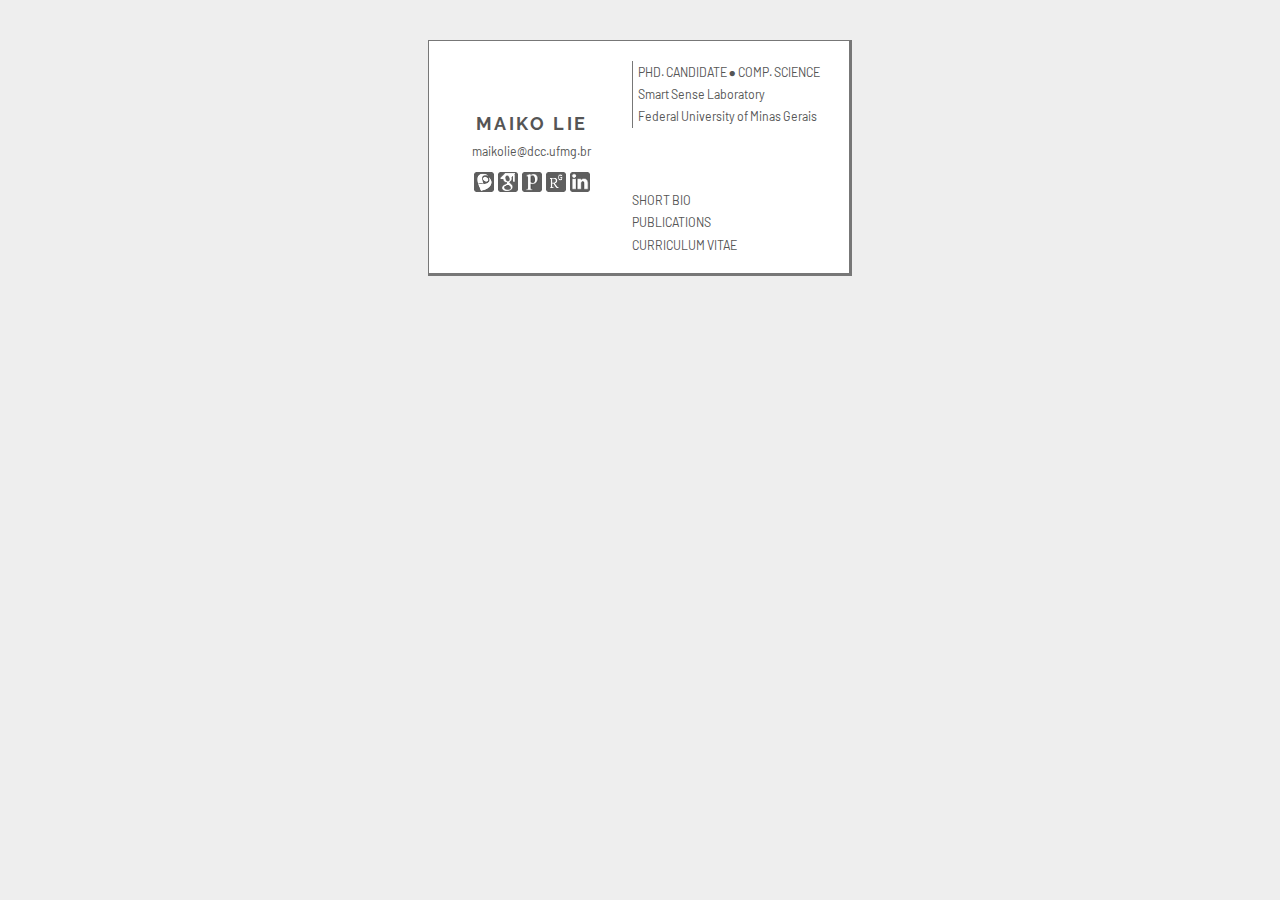
<file: index.html>
<html>

<head>
<title> Maiko Lie - Research Scientist </title>
<link href="style.css" rel="stylesheet" type="text/css" />
<link href="https://fonts.googleapis.com/css?family=Barlow|Nunito|Raleway" rel="stylesheet">
<link href="googlescholar-icon-gray.png" rel="icon" type="image/png" >
</head>

<body>
    <div class="bcard">

    <div class="bcard-half bcard-title">
        <div class="vfill"></div>

        <h2><a href="index.html">MAIKO LIE</a></h2>
        maikolie@dcc.ufmg.br
        <br />
        <br />
        <a href="http://lattes.cnpq.br/4254091149152139" title="Curriculo Lattes (portuguese)"><img src="lattes-icon-gray.png"/>&nbsp;</a>
        <a href="https://scholar.google.com/citations?user=wfqCJr4AAAAJ&hl=en"><img src="googlescholar-icon-gray.png" title="Google Scholar">&nbsp;</a>
        <a href="https://publons.com/researcher/2989588/maiko-lie/" title="Publons"><img src="publons-icon-gray.png"/>&nbsp;</a>
        <a href="https://www.researchgate.net/profile/Maiko_Lie" title="ResearchGate"><img src="researchgate-icon-gray.png">&nbsp;</a>
        <a href="https://www.linkedin.com/in/maikolie/" title="LinkedIn"><img src="linkedin-icon-gray.png"></a>

        <div class="vfill"></div>

    </div>

    <div class="bcard-half">
        <div class="bcard-quarter">
        <ul class="bleft">
        <!--
        <li> MSC. CANDIDATE &nbsp;&nbsp;&#9679;&nbsp;&nbsp; COMP. VISION </li>
        <li> Imag. and Electronic Instrum. Lab.</li>
        <li> Federal University of Tech. - Parana</li>
        -->
        <li> PHD. CANDIDATE &#9679; COMP. SCIENCE </li>
        <!--
        <li> Smart Surveillance Interest Group</li>
        -->
        <li> Smart Sense Laboratory</li>
        <li> Federal University of Minas Gerais</li>
        </ul>
        </div>
        <div class="bcard-quarter">
        <ul>
        <li> <br /> </li>
        <li> <a href="shortbio.html"> SHORT BIO </a></li>
        <li> <a href="publications.html" > PUBLICATIONS </a></li>
        <li> <a href="cv.html"> CURRICULUM VITAE </a></li>
        </ul>
        </div>
        </div>
    </div>
</body>

</html>
</file>
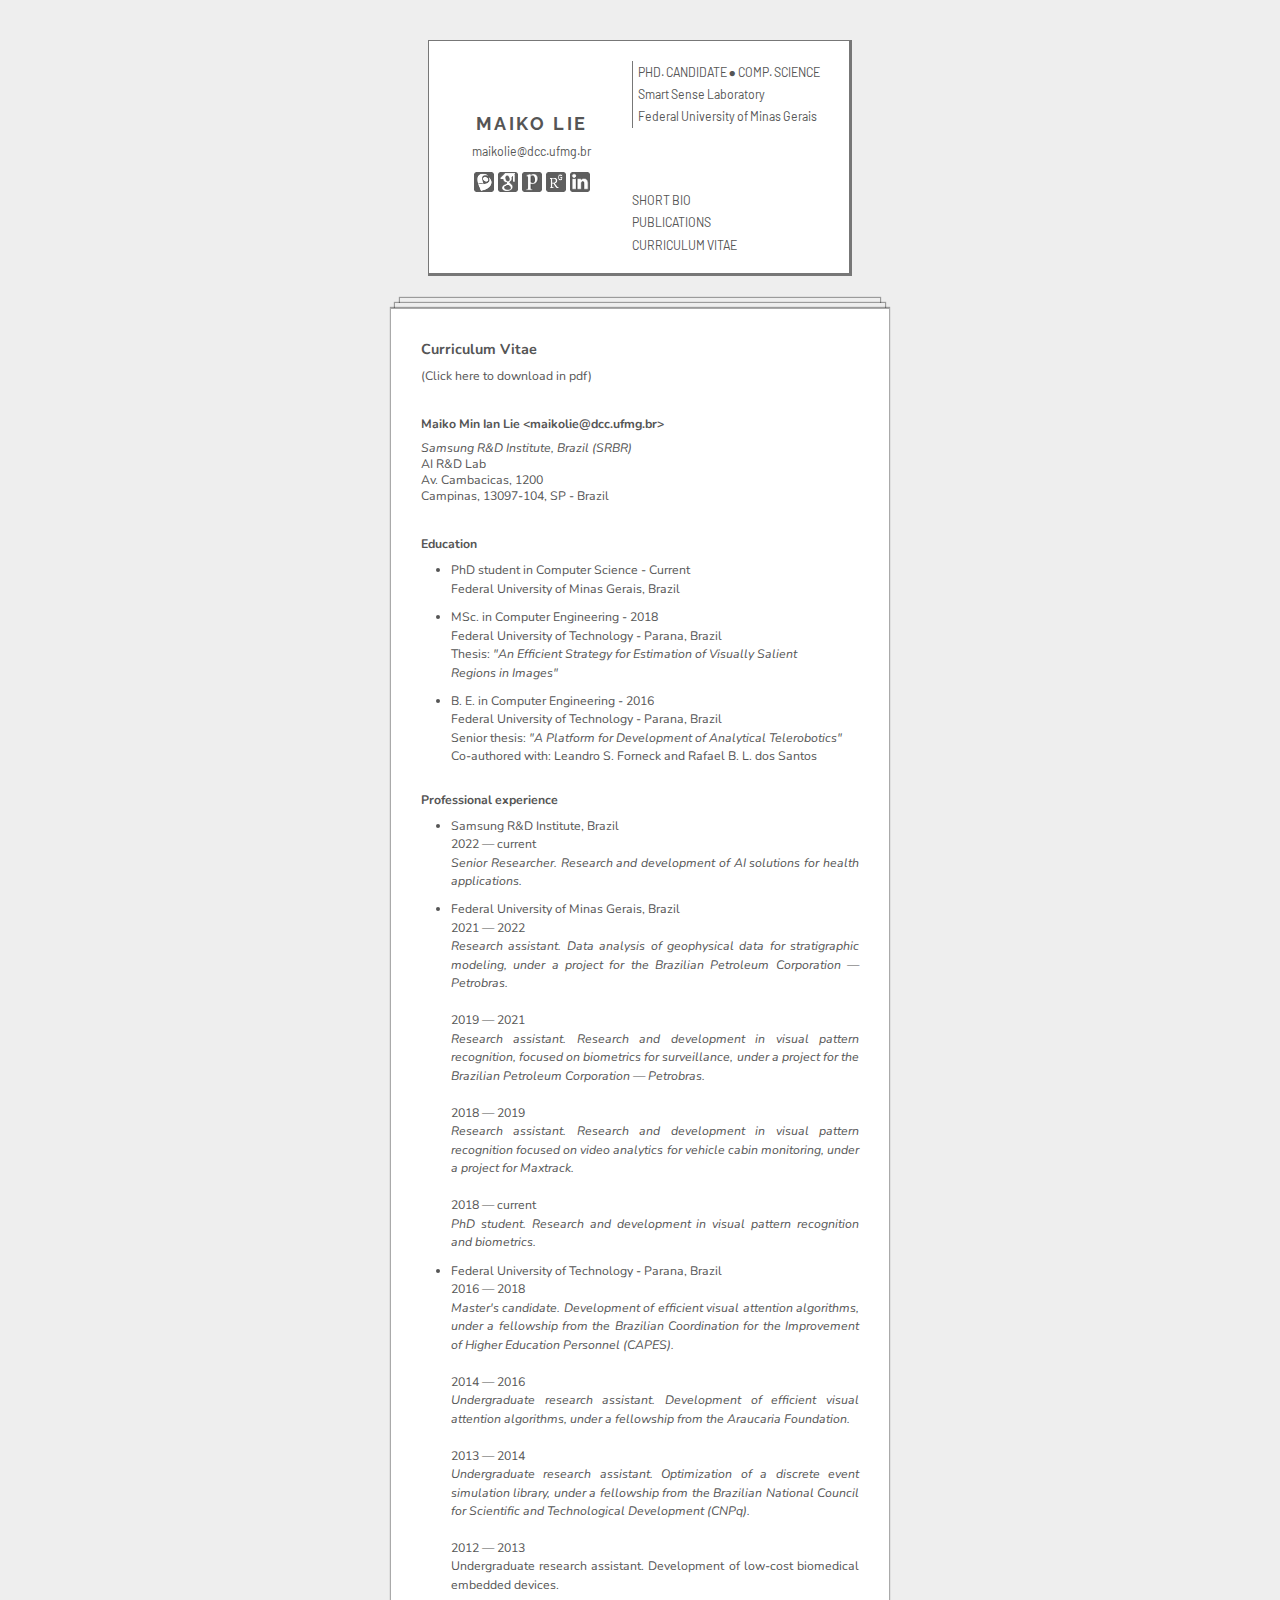
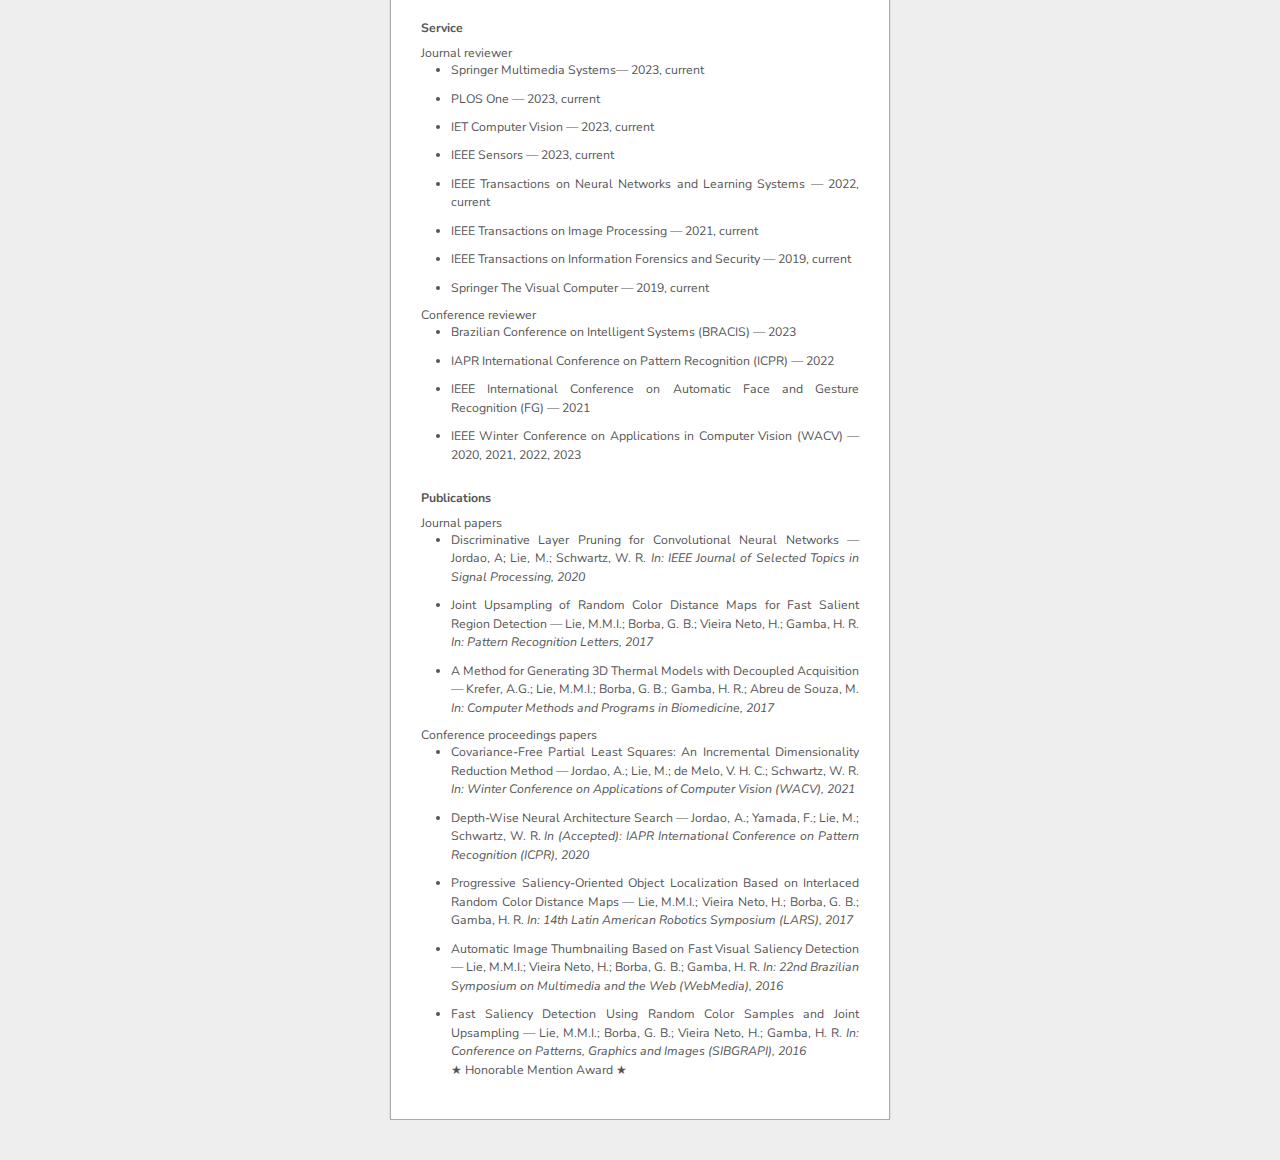
<file: cv.html>
<html>

<head>
<title> Maiko Lie - Research Scientist </title>
<link href="style.css" rel="stylesheet" type="text/css" />
<link href="https://fonts.googleapis.com/css?family=Barlow|Nunito|Raleway" rel="stylesheet">
<link href="googlescholar-icon-gray.png" rel="icon" type="image/png" >
</head>

<body>
    <div class="bcard">

    <div class="bcard-half bcard-title">
        <div class="vfill"></div>

        <h2><a href="index.html">MAIKO LIE</a></h2>
        maikolie@dcc.ufmg.br 
        <br />
        <br />
        <a href="http://lattes.cnpq.br/4254091149152139" title="Curriculo Lattes (portuguese)"><img src="lattes-icon-gray.png"/>&nbsp;</a>
        <a href="https://scholar.google.com/citations?user=wfqCJr4AAAAJ&hl=en"><img src="googlescholar-icon-gray.png" title="Google Scholar">&nbsp;</a>
        <a href="https://publons.com/researcher/2989588/maiko-lie/" title="Publons"><img src="publons-icon-gray.png"/>&nbsp;</a>
        <a href="https://www.researchgate.net/profile/Maiko_Lie" title="ResearchGate"><img src="researchgate-icon-gray.png">&nbsp;</a>
        <a href="https://www.linkedin.com/in/maikolie/" title="LinkedIn"><img src="linkedin-icon-gray.png"></a>
        <div class="vfill"></div>

    </div>

    <div class="bcard-half">
        <div class="bcard-quarter">
        <ul class="bleft">
        <!--
        <li> MSC. CANDIDATE &nbsp;&nbsp;&#9679;&nbsp;&nbsp; COMP. VISION </li>
        <li> Imag. and Electronic Instrum. Lab.</li>
        <li> Federal University of Tech. - Parana</li>
        -->
        <li> PHD. CANDIDATE &#9679; COMP. SCIENCE </li>
                <!--
        <li> Smart Surveillance Interest Group</li>
        -->
        <li> Smart Sense Laboratory</li>
        <li> Federal University of Minas Gerais</li>
        </ul>
        </div>
        <div class="bcard-quarter">
        <ul>
        <li> <br /> </li>
        <li> <a href="shortbio.html"> SHORT BIO </a></li>
        <li> <a href="publications.html" > PUBLICATIONS </a></li>
        <li> <a href="cv.html"> CURRICULUM VITAE </a></li>
        </ul>
        </div>
        </div>
    </div>

    <br />
    <br />
    <div class="stack">
    <h3>Curriculum Vitae</h3>
    <a href="cv.pdf">(Click here to download in pdf)</a>
    <br />
    <br />
    <br />

    <p>
    <h4>Maiko Min Ian Lie &lt;maikolie@dcc.ufmg.br&gt;</h4>
<!--<p> <em>Imaging and Electronic Instrumentation Laboratory </em></p>
    <p> Federal University of Technology - Parana</p>
    <p> Av. Sete de Setembro, 3165, Block B, Room 304</p>
    <p> Centro, 80230901 - Curitiba, PR - Brazil</p>-->
<!--<p> <em>Smart Surveillance Interest Group (SSIG) </em></p> -->
<!--<p> <em>Smart Sense Laboratory (Sense) </em></p>
    <p> Federal University of Minas Gerais</p>
    <p> Av. Antonio Carlos, 6627</p>
    <p> Belo Horizonte, 31270-010, MG - Brazil</p>-->
    <p> <em>Samsung R&ampD Institute, Brazil (SRBR) </em></p>
    <p> AI R&ampD Lab</p>
    <p> Av. Cambacicas, 1200</p>
    <p> Campinas, 13097-104, SP - Brazil</p>
    </p>
    <br />
    <br />

    <h4>Education</h4>
    <ul>
    <li>
    <p> PhD student in Computer Science - Current </p>
    <p> Federal University of Minas Gerais, Brazil </p>
    <!-- <p> Subject: <em>"Visual Attention Mechanisms for Efficient Visual Search Space Reduction in Surveillance Applications"</em> </p>-->
    </li>
    <li>
    <p> MSc. in Computer Engineering - 2018 </p>
    <p> Federal University of Technology - Parana, Brazil </p>
    <p> Thesis:<em> "An Efficient Strategy for Estimation of Visually Salient <br/>Regions in Images"</em></p>
    </li>
    <li>
    <p> B. E. in Computer Engineering - 2016 </p>
    <p> Federal University of Technology - Parana, Brazil </p>
    <p> Senior thesis: <em>"A Platform for Development of Analytical Telerobotics"</em></p>
    <p> Co-authored with: Leandro S. Forneck and Rafael B. L. dos Santos</p>
    </li>
    </ul>
    <br />

    <h4>Professional experience</h4>
    <ul>

    <li>
    <p> Samsung R&ampD Institute, Brazil </p>
    <p> 2022 &mdash; current </p>
    <p><em> Senior Researcher. Research and development of AI solutions for health applications. </em></p>
    </li>

    <li>
    <p> Federal University of Minas Gerais, Brazil </p>
    <p> 2021 &mdash; 2022</p>
    <p><em> Research assistant. Data analysis of geophysical data for stratigraphic modeling, under a project for the Brazilian Petroleum Corporation &mdash; Petrobras.</em></p>
    <br />
    <p> 2019 &mdash; 2021 </p>
    <p><em> Research assistant. Research and development in visual pattern recognition, focused on biometrics for surveillance, under a project for the Brazilian Petroleum Corporation &mdash; Petrobras. </em></p>
    <br />
    <p> 2018 &mdash; 2019 </p>
    <p><em> Research assistant. Research and development in visual pattern recognition focused on video analytics for vehicle cabin monitoring, under a project for Maxtrack. </em></p>
    <br />
    <p> 2018 &mdash; current </p>
    <p><em> PhD student. Research and development in visual pattern recognition and biometrics. </em></p>
    </li>


    <li>
    <p> Federal University of Technology - Parana, Brazil </p>
    <p> 2016 &mdash; 2018  </p>
    <p><em> Master's candidate. Development of efficient visual attention algorithms, under a fellowship from the Brazilian Coordination for the Improvement of Higher Education Personnel (CAPES).</em></p>
    <br />
    <p> 2014 &mdash; 2016  </p>
    <p><em> Undergraduate research assistant. Development of efficient visual attention algorithms, under a fellowship from the Araucaria Foundation. </em></p>
    <br />
    <p> 2013 &mdash; 2014  </p>
    <p><em> Undergraduate research assistant. Optimization of a discrete event simulation library, under a fellowship from the Brazilian National Council for Scientific and Technological Development (CNPq).</em></p>
    <br />
    <p> 2012 &mdash; 2013  </p>
    <p> Undergraduate research assistant. Development of low-cost biomedical embedded devices.</p>
    </li>
    </ul>
    <br />


    <h4>Service</h4>
		<p>Journal reviewer</p>
    <ul>

    	<li>
		<p>Springer Multimedia Systems&mdash; 2023, current</p>
	</li>
    	<li>
		<p>PLOS One &mdash; 2023, current</p>
	</li>
    	<li>
		<p>IET Computer Vision &mdash; 2023, current</p>
	</li>
    	<li>
		<p>IEEE Sensors &mdash; 2023, current</p>
	</li>
    	<li>
		<p>IEEE Transactions on Neural Networks and Learning Systems &mdash; 2022, current</p>
	</li>
    	<li>
		<p>IEEE Transactions on Image Processing &mdash; 2021, current</p>
	</li>
    	<li>
		<p>IEEE Transactions on Information Forensics and Security &mdash; 2019, current</p>
	</li>
    	<li>
	        <p>Springer The Visual Computer &mdash; 2019, current</p>
	</li>

    </ul>
		<p>Conference reviewer</p>
    <ul>

    	<li>
	        <p>Brazilian Conference on Intelligent Systems (BRACIS) &mdash; 2023</p>
	</li>
    	<li>
	        <p>IAPR International Conference on Pattern Recognition (ICPR) &mdash; 2022</p>
	</li>
    	<li>
	        <p>IEEE International Conference on Automatic Face and Gesture Recognition (FG) &mdash; 2021</p>
	</li>
    	<li>
	        <p>IEEE Winter Conference on Applications in Computer Vision (WACV) &mdash; 2020, 2021, 2022, 2023</p>
	</li>
    </ul>
    <br />

    <!-- -->
    <h4> Publications </h4>
    <p>Journal papers</p>
    <ul>
        <li> 
        <p> Discriminative Layer Pruning for Convolutional Neural Networks &mdash; Jordao, A; Lie, M.; Schwartz, W. R. <i> In: IEEE Journal of Selected Topics in Signal Processing, 2020</i></p>
        </li>

        <li> 
        <p>Joint Upsampling of Random Color Distance Maps for Fast Salient Region Detection &mdash; Lie, M.M.I.; Borba, G. B.; Vieira Neto, H.; Gamba, H. R. <i> In: Pattern Recognition Letters, 2017</i></p>
        </li>

        <li> 
        <p>A Method for Generating 3D Thermal Models with Decoupled Acquisition &mdash; Krefer, A.G.; Lie, M.M.I.; Borba, G. B.; Gamba, H. R.; Abreu de Souza, M. <i> In: Computer Methods and Programs in Biomedicine, 2017</i></p>
        </li>
    </ul>
    <p>Conference proceedings papers</p>
    <ul>

        <li> 
        <p>Covariance-Free Partial Least Squares: An Incremental Dimensionality Reduction Method &mdash; Jordao, A.; Lie, M.; de Melo, V. H. C.; Schwartz, W. R. <i> In:  Winter Conference on Applications of Computer Vision (WACV), 2021 </i>
        </li>

        <li> 
        <p> Depth-Wise Neural Architecture Search &mdash; Jordao, A.; Yamada, F.; Lie, M.; Schwartz, W. R. <i> In (Accepted): IAPR International Conference on Pattern Recognition (ICPR), 2020 </i>
        </li>

        <li> 
        <p>Progressive Saliency-Oriented Object Localization Based on Interlaced Random Color Distance Maps &mdash; Lie, M.M.I.; Vieira Neto, H.; Borba, G. B.; Gamba, H. R. <i> In: 14th Latin American Robotics Symposium (LARS), 2017</i>
        </li>

        <li> 
        <p>Automatic Image Thumbnailing Based on Fast Visual Saliency Detection
        &mdash; Lie, M.M.I.; Vieira Neto, H.; Borba, G. B.; Gamba, H. R. <i> In: 22nd Brazilian Symposium on Multimedia and the Web (WebMedia), 2016</i></p>
        </li>

        <li> 
        <p>Fast Saliency Detection Using Random Color Samples and Joint Upsampling &mdash; Lie, M.M.I.; Borba, G. B.; Vieira Neto, H.; Gamba, H. R. <i> In: Conference on Patterns, Graphics and Images (SIBGRAPI), 2016</i></p>
        &#9733; Honorable Mention Award &#9733;
        </li>

    </ul>


    </div>

</body>

</html>
</file>
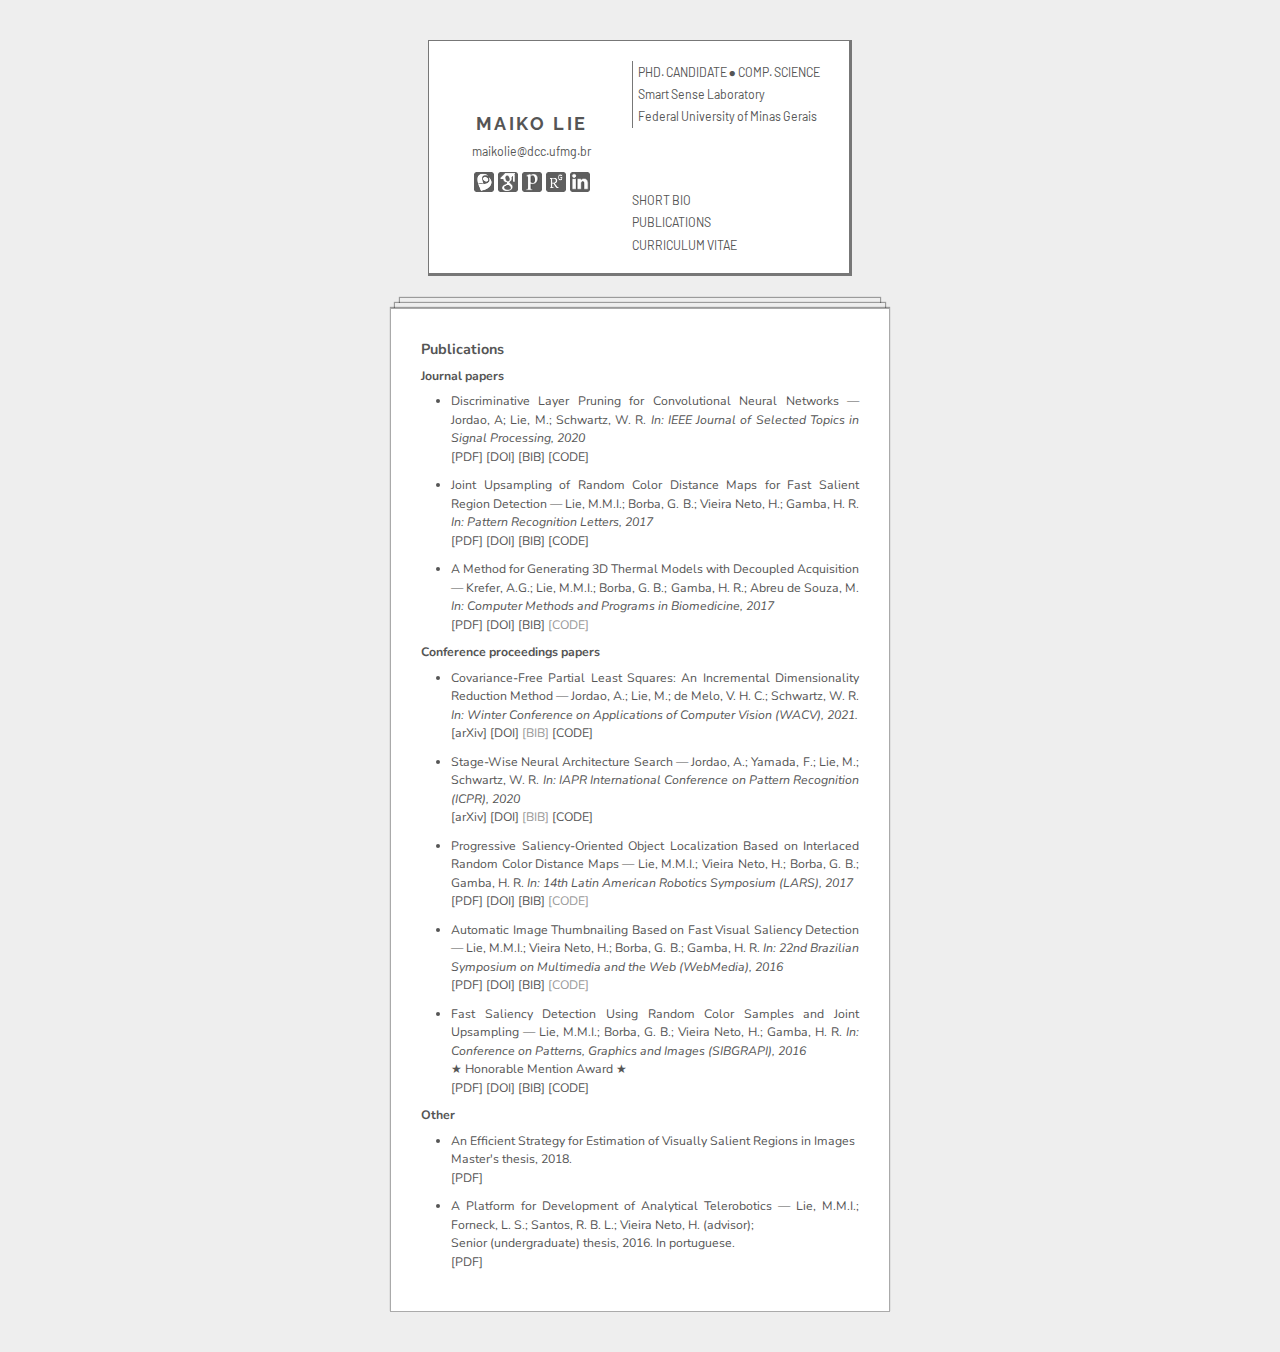
<file: publications.html>
<html>

<head>
<title> Maiko Lie - Research Scientist </title>
<link href="style.css" rel="stylesheet" type="text/css" />
<link href="https://fonts.googleapis.com/css?family=Barlow|Nunito|Raleway" rel="stylesheet">
<link href="googlescholar-icon-gray.png" rel="icon" type="image/png" >
</head>

<body>
    <div class="bcard">

    <div class="bcard-half bcard-title">
        <div class="vfill"></div>

        <h2><a href="index.html">MAIKO LIE</a></h2>
        maikolie@dcc.ufmg.br
        <br />
        <br />
        <a href="http://lattes.cnpq.br/4254091149152139" title="Curriculo Lattes (portuguese)"><img src="lattes-icon-gray.png"/>&nbsp;</a>
        <a href="https://scholar.google.com/citations?user=wfqCJr4AAAAJ&hl=en"><img src="googlescholar-icon-gray.png" title="Google Scholar">&nbsp;</a>
        <a href="https://publons.com/researcher/2989588/maiko-lie/" title="Publons"><img src="publons-icon-gray.png"/>&nbsp;</a>
        <a href="https://www.researchgate.net/profile/Maiko_Lie" title="ResearchGate"><img src="researchgate-icon-gray.png">&nbsp;</a>
        <a href="https://www.linkedin.com/in/maikolie/" title="LinkedIn"><img src="linkedin-icon-gray.png"></a>

        <div class="vfill"></div>

    </div>

    <div class="bcard-half">
        <div class="bcard-quarter">
        <ul class="bleft">
        <!--
        <li> MSC. CANDIDATE &nbsp;&nbsp;&#9679;&nbsp;&nbsp; COMP. VISION </li>
        <li> Imag. and Electronic Instrum. Lab.</li>
        <li> Federal University of Tech. - Parana</li>
        -->
        <li> PHD. CANDIDATE &#9679; COMP. SCIENCE </li>
        <!--
        <li> Smart Surveillance Interest Group</li>
        -->
        <li> Smart Sense Laboratory</li>
        <li> Federal University of Minas Gerais</li>
        </ul>
        </div>
        <div class="bcard-quarter">
        <ul>
        <li> <br /> </li>
        <li> <a href="shortbio.html"> SHORT BIO </a></li>
        <li> <a href="publications.html" > PUBLICATIONS </a></li>
        <li> <a href="cv.html"> CURRICULUM VITAE </a></li>
        </ul>
        </div>
        </div>
    </div>

    <br />
    <br />
    <div class="stack">
    <h3>Publications</h3>

    <h4>Journal papers</h4>
    <ul>
        <li> 
        <p> Discriminative Layer Pruning for Convolutional Neural Networks &mdash; Jordao, A; Lie, M.; Schwartz, W. R. <i> In: IEEE Journal of Selected Topics in Signal Processing, 2020</i></p>
        <p><a href="./pub/jstsp2020.pdf">[PDF]</a> <a href="https://doi.org/10.1109/JSTSP.2020.2975987">[DOI]</a> <a href="./pub/jstsp2020.bib">[BIB]</a> <a href="https://github.com/arturjordao/DepthWisePruning">[CODE]</a></p>
        </li>

        <li> 
        <p>Joint Upsampling of Random Color Distance Maps for Fast Salient Region Detection &mdash; Lie, M.M.I.; Borba, G. B.; Vieira Neto, H.; Gamba, H. R. <i> In: Pattern Recognition Letters, 2017</i></p>
        <p><a href="./pub/prletters2017.pdf">[PDF]</a> <a href="http://dx.doi.org/10.1016/j.patrec.2017.09.010">[DOI]</a> <a href="./pub/prletters2017.bib">[BIB]</a> <a href="https://github.com/minian/joint-upsampled-random-color-distance-map">[CODE]</a></p>
        </li>

        <li> 
        <p>A Method for Generating 3D Thermal Models with Decoupled Acquisition &mdash; Krefer, A.G.; Lie, M.M.I.; Borba, G. B.; Gamba, H. R.; Abreu de Souza, M. <i> In: Computer Methods and Programs in Biomedicine, 2017</i></p>
        <p><a href="./pub/cmpb2017.pdf">[PDF]</a> <a href="http://dx.doi.org/10.1016/j.cmpb.2017.08.009">[DOI]</a> <a href="./pub/cmpb2017.bib">[BIB]</a> <a href="" class="off">[CODE]</a></p>
        </li>
    </ul>

    <h4>Conference proceedings papers</h4>
    <ul>
        <li> 
        <p>Covariance-Free Partial Least Squares: An Incremental Dimensionality Reduction Method &mdash; Jordao, A.; Lie, M.; de Melo, V. H. C.; Schwartz, W. R. <i> In: Winter Conference on Applications of Computer Vision (WACV), 2021.</i>
        <p><a href="https://arxiv.org/abs/1910.02319">[arXiv]</a> <a href="https://dx.doi.org/10.1109/WACV48630.2021.00146">[DOI]</a> <a href="", class="off">[BIB]</a> <a href="https://github.com/arturjordao/IncrementalDimensionalityReduction">[CODE]</a></p>
        </li>

        <li> 
        <p> Stage-Wise Neural Architecture Search &mdash; Jordao, A.; Yamada, F.; Lie, M.; Schwartz, W. R. <i> In: IAPR International Conference on Pattern Recognition (ICPR), 2020 </i>
        <p><a href="https://arxiv.org/abs/2004.11178">[arXiv]</a> <a href="https://doi.org/10.1109/ICPR48806.2021.9412970">[DOI]</a> <a href="", class="off">[BIB]</a> <a href="https://github.com/arturjordao/StageWiseArchitectureSearch">[CODE]</a></p>
        </li>

        <li> 
        <p>Progressive Saliency-Oriented Object Localization Based on Interlaced Random Color Distance Maps &mdash; Lie, M.M.I.; Vieira Neto, H.; Borba, G. B.; Gamba, H. R. <i> In: 14th Latin American Robotics Symposium (LARS), 2017</i>
        <p><a href="./pub/lars2017.pdf">[PDF]</a> <a href="http://dx.doi.org/10.1109/SBR-LARS-R.2017.8215293">[DOI]</a> <a href="./pub/lars2017.bib">[BIB]</a> <a href="" class="off">[CODE]</a></p>
        </li>

        <li> 
        <p>Automatic Image Thumbnailing Based on Fast Visual Saliency Detection
        &mdash; Lie, M.M.I.; Vieira Neto, H.; Borba, G. B.; Gamba, H. R. <i> In: 22nd Brazilian Symposium on Multimedia and the Web (WebMedia), 2016</i></p>
        <p><a href="./pub/webmedia2016.pdf">[PDF]</a> <a href="http://dx.doi.org/10.1145/2976796.2988190">[DOI]</a> <a href="./pub/webmedia2016.bib">[BIB]</a> <a href="" class="off">[CODE]</a></p>
        </li>

        <li> 
        <p>Fast Saliency Detection Using Random Color Samples and Joint Upsampling &mdash; Lie, M.M.I.; Borba, G. B.; Vieira Neto, H.; Gamba, H. R. <i> In: Conference on Patterns, Graphics and Images (SIBGRAPI), 2016</i></p>
        &#9733; Honorable Mention Award &#9733;
        <p><a href="./pub/sibgrapi2016.pdf">[PDF]</a> <a href="http://dx.doi.org/10.1109/SIBGRAPI.2016.038">[DOI]</a> <a href="./pub/sibgrapi2016.bib">[BIB]</a> <a href="https://github.com/minian/joint-upsampled-random-color-distance-map">[CODE]</a></p>
        </li>
    </ul>

    <h4>Other</h4>
        <ul>

	<li> 
        <p> An Efficient Strategy for Estimation of Visually Salient Regions in Images</p>
        <p> Master's thesis, 2018.</p>
        <p><a href="./pub/CPGEI_Dissertacao_790_2018.pdf">[PDF]</a></p>
        </li>

        <li> 
        <p> A Platform for Development of Analytical Telerobotics &mdash; Lie, M.M.I.; Forneck, L. S.; Santos, R. B. L.; Vieira Neto, H. (advisor);</p>
        <p> Senior (undergraduate) thesis, 2016. In portuguese.</p>
        <p><a href="./pub/ugradthesis2016.pdf">[PDF]</a></p>
        </li>
       
        </ul>


    </div>

    
</body>

</html>
</file>
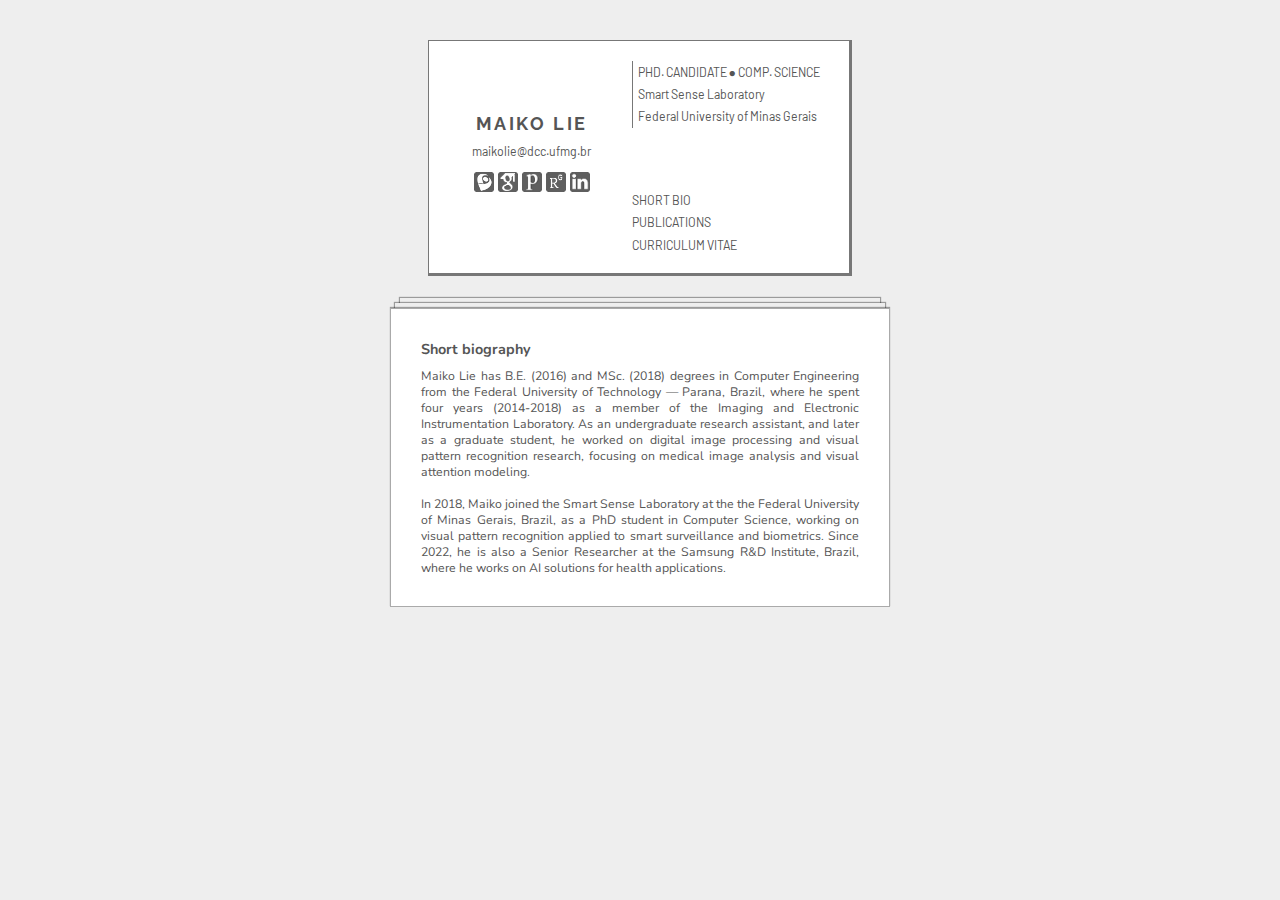
<file: shortbio.html>
<html>

<head>
<title> Maiko Lie - Research Scientist </title>
<link href="style.css" rel="stylesheet" type="text/css" />
<link href="https://fonts.googleapis.com/css?family=Barlow|Nunito|Raleway" rel="stylesheet">
<link href="googlescholar-icon-gray.png" rel="icon" type="image/png" >
</head>

<body>
    <div class="bcard">

    <div class="bcard-half bcard-title">
        <div class="vfill"></div>

        <h2><a href="index.html">MAIKO LIE</a></h2>
        maikolie@dcc.ufmg.br 
        <br />
        <br />
        <a href="http://lattes.cnpq.br/4254091149152139" title="Curriculo Lattes (portuguese)"><img src="lattes-icon-gray.png"/>&nbsp;</a>
        <a href="https://scholar.google.com/citations?user=wfqCJr4AAAAJ&hl=en"><img src="googlescholar-icon-gray.png" title="Google Scholar">&nbsp;</a>
        <a href="https://publons.com/researcher/2989588/maiko-lie/" title="Publons"><img src="publons-icon-gray.png"/>&nbsp;</a>
        <a href="https://www.researchgate.net/profile/Maiko_Lie" title="ResearchGate"><img src="researchgate-icon-gray.png">&nbsp;</a>
        <a href="https://www.linkedin.com/in/maikolie/" title="LinkedIn"><img src="linkedin-icon-gray.png"></a>

        <div class="vfill"></div>

    </div>

    <div class="bcard-half">
        <div class="bcard-quarter">
        <ul class="bleft">
        <!--
        <li> MSC. CANDIDATE &nbsp;&nbsp;&#9679;&nbsp;&nbsp; COMP. VISION </li>
        <li> Imag. and Electronic Instrum. Lab.</li>
        <li> Federal University of Tech. - Parana</li>
        -->
        <li> PHD. CANDIDATE &#9679; COMP. SCIENCE </li>
        <!--
        <li> Smart Surveillance Interest Group</li>
        -->
        <li> Smart Sense Laboratory</li>
        <li> Federal University of Minas Gerais</li>
        </ul>
        </div>
        <div class="bcard-quarter">
        <ul>
        <li> <br /> </li>
        <li> <a href="shortbio.html"> SHORT BIO </a></li>
        <li> <a href="publications.html" > PUBLICATIONS </a></li>
        <li> <a href="cv.html"> CURRICULUM VITAE </a></li>
        </ul>
        </div>
        </div>
    </div>

    <br />
    <br />
    <div class="stack">
    <h3>Short biography</h3>
    <p>
    Maiko Lie has B.E. (2016) and MSc. (2018) degrees in Computer Engineering from the Federal University of Technology &mdash; Parana, Brazil, where he spent four years (2014-2018) as a member of the Imaging and Electronic Instrumentation Laboratory. As an undergraduate research assistant, and later as a graduate student, he worked on digital image processing and visual pattern recognition research, focusing on medical image analysis and visual attention modeling.
    <br />
    <br />
    In 2018, Maiko joined the Smart Sense Laboratory at the the Federal University of Minas Gerais, Brazil, as a PhD student in Computer Science, working on visual pattern recognition applied to smart surveillance and biometrics. Since 2022, he is also a Senior Researcher at the Samsung R&ampD Institute, Brazil, where he works on AI solutions for health applications.
    </p>
    </div>

</body>

</html>
</file>
<file: style.css>
* {
    margin:           0;
    padding:          0;
    list-style:       none;
    text-decoration:  none;
}
html {
    overflow-y:       scroll;
}
body {
    color:            #555;
    font-size:        0.77em;
    font-family:      'Nunito', sans-serif;
    text-align:       justify;
    margin:           auto;
    max-width:        500px;
    padding:          40px 0 40px 0;
    background-color: #eee;
}
li {
    line-height:      1.8em;
}
a {
    color:            #555;
}
.off {
    color:            #999;
}
.bcard {
    margin:           auto;
    width:            390px;
    height:           202px;
    padding:          15px;
    border-top:       1px solid #777;
    border-right:     3px solid #777;
    border-bottom:    3px solid #777;
    border-left:      1px solid #777;

    font-family:      'Barlow', sans-serif;
    /*
    font-family: 'Raleway', sans-serif;
    font-family: 'Nunito', sans-serif;
    */
    background-color: #FFF;
}
.bcard-half {
    width:            50%;
    float:            left;
    text-align:       center;
}
.bcard-quarter {
    height:           50%;
    padding:          5px 0 0 0;
    float:            left;
    text-align:       left;
}
.bcard-title {
    padding:          0 12px 0 0;
    width:            45%;
}
.bcard-title h2 {
    font-family:      'Raleway', sans-serif;
    padding:          0 0 10px 0;
    letter-spacing:   0.14em;
}
.stack {
    margin:           auto;
    background:       #fff;
    box-shadow:
        0 -1px  1px       rgba(0,0,0,0.35),
        0 -10px 0   -5px  #eee,
        0 -10px 1px -4px  rgba(0,0,0,0.35),
        0 -20px 0   -10px #eee,
        0 -20px 1px -9px  rgba(0,0,0,0.35);
    padding:          30px;
    border:           1px solid #aaa;
}
.vfill {
    width:            100%;
    height:           28%;
}
.bleft {
    border-left:      1px solid #777;
    padding:          0 0 0 5px;
}
.stack h3,h4 {
    height:           2em;
}
.stack li {
    line-height:      1.5em;
    margin:           0 0 10px 30px;
    list-style-type:  disc;
}
</file>
